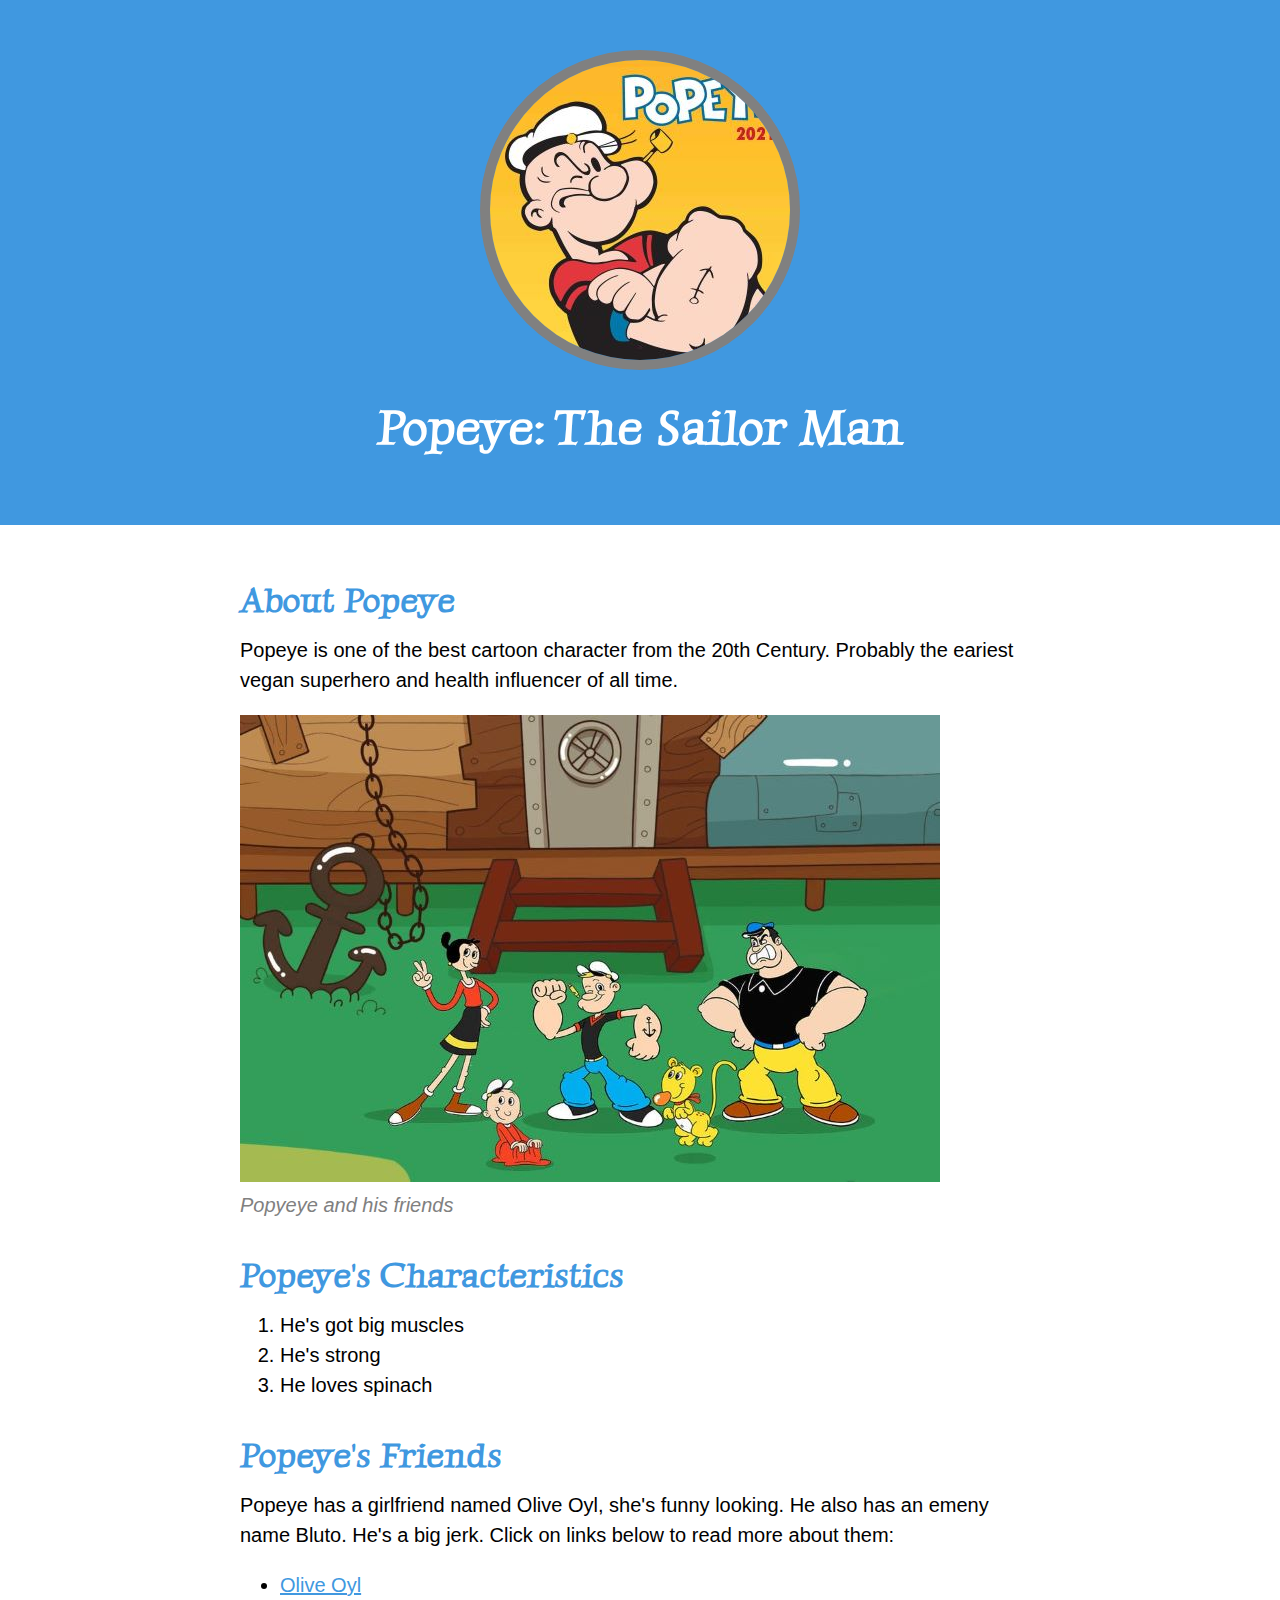
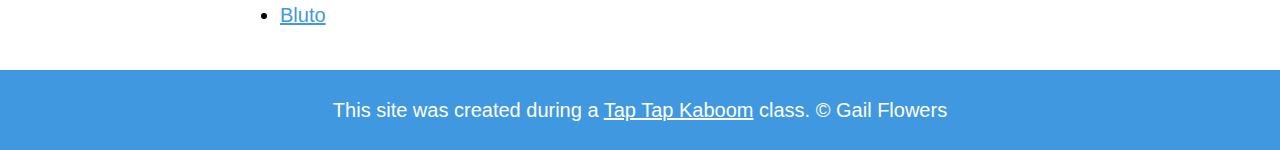
<file: index.html>
<!DOCTYPE html>
<html>
<head>
        <title>Popeye: The Sailor Man</title>
        <link rel="icon" href="img/Popeye-image.jpg">
        <link href="https://fonts.googleapis.com/css2?family=Luxurious+Roman&display=swap" rel="stylesheet">
        <link rel="stylesheet" type="text/css" href="css/hero.css"
</head>
<body>
<!-- header element -->
    <header>
        <img src="img/Popeye-image.jpg">
        <h1>Popeye: The Sailor Man</h1>
</header>

    <!-- main element -->
    <main>
            <h2> About Popeye</h2>
            <p> Popeye is one of the best cartoon character from the 20th Century.  Probably the eariest vegan superhero and health influencer of all time.</p>
            <img src="img/Large_Popeye.jpg" >
            <p class="caption">Popyeye and his friends</p>
            <!-- Characteristics -->
            <h2>Popeye's Characteristics</h2>
            <ol>
                <li>He's got big muscles</li>
                <li>He's strong</li>
                <li>He loves spinach</li>
             </ol>   
             <!-- Friends -->
            <h2>Popeye's Friends</h2>
            <p>Popeye has a girlfriend named Olive Oyl, she's funny looking. He also has an emeny name Bluto. He's a big jerk. Click on links below to read more about them:</p>
            <ul>
                <li><a target="_blank" href="https://en.wikipedia.org/wiki/Olive_Oyl"> Olive Oyl</a> </li>
                <li><a target="_blank" href="https://en.wikipedia.org/wiki/Bluto"> Bluto</a></li>
            </ul>
                        
    </main>
    <!-- Footer element -->
    <footer>
        <p>This site was created during a <a href="https://taptapkaboom.com"> Tap Tap Kaboom</a> class. &copy; Gail Flowers       </p>
    </footer>
</body>
</html>
</file>
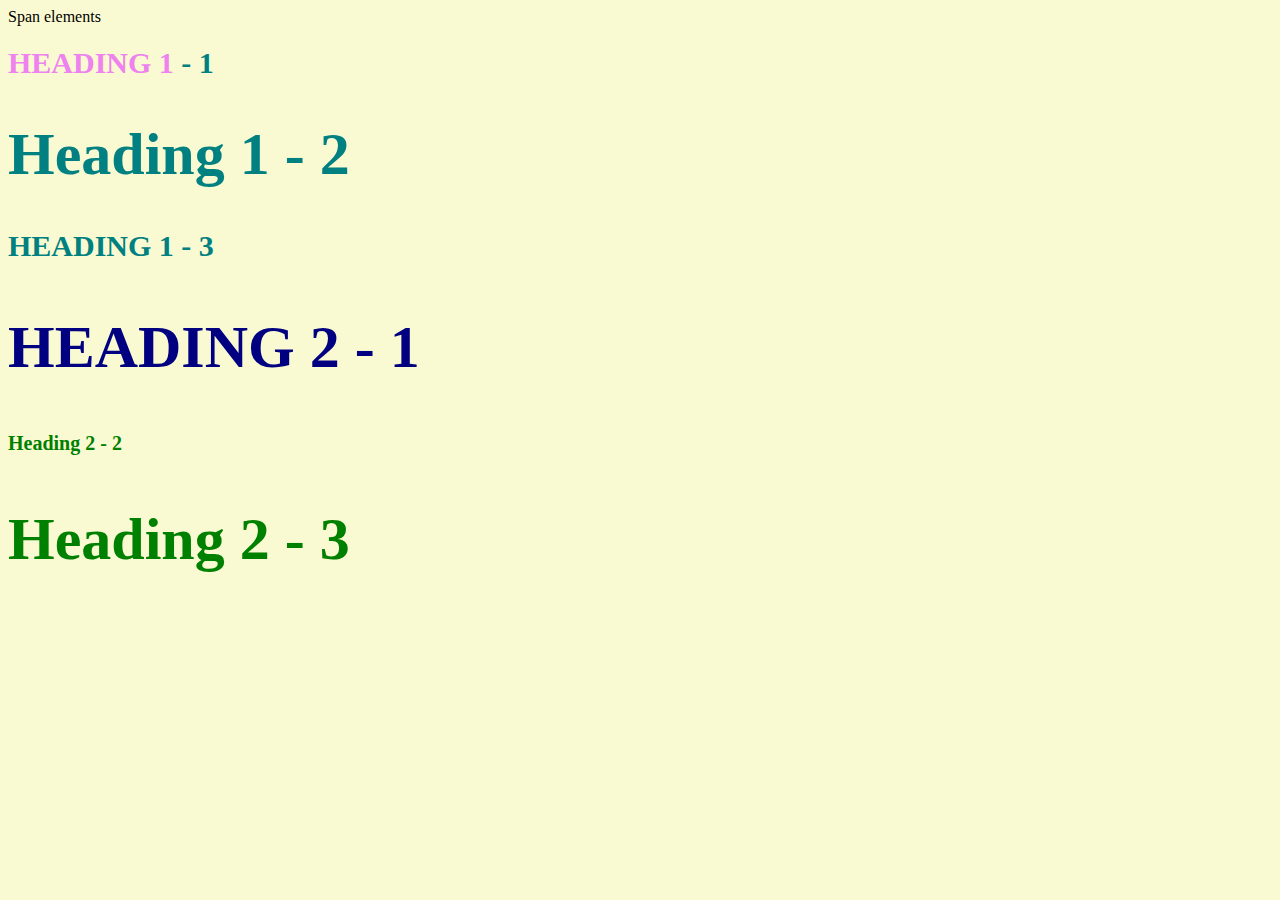
<file: style-test.html>
<!DOCTYPE html>
<html>
<head>
    <title>Style Test</title>
    <link rel="stylesheet" type="text/css" href="css/test.css">
       
   </head>
<body>
    <span>Span elements</span>
    <h1 class="uppercase"> <span>Heading 1</span> - 1</h1>
    <h1 class="big" > Heading 1 - 2</h1> 
    <h1 class="uppercase"> Heading 1 - 3</h1>  
    <h2 class="big uppercase">Heading 2 - 1</h2>
    <h2>Heading 2 - 2</h2>
    <h2 class="big">Heading 2 - 3</h2>
</body>
</html>
</file>
<file: css/hero.css>
body{
    margin: 0;
    font-family: Arial, Helvetica, sans-serif;
    font-size: 20px;
    line-height: 30px;
}
header{
    background-color: #4098e0;
    text-align: center;
    padding-top: 50px;
    padding-bottom: 50px;
}

h1, h2 {font-family: 'Luxurious Roman', cursive;}
header h1{
    color: white;
    font-size: 50px;
    

}

header img{
        border-radius: 300px;
        width: 300px;
        border: 10px solid grey;
}

main{
    max-width: 800px;
    margin: 0 auto;
    padding: 20px;
} 

main img{
    max-width: 100%;
}
h2{
    font-size: 35px;
    color: #4098e0;
    margin: 40px 0 10px;
}
a{
    color: #4098e0
    }
    a:hover {
        color: white;
        background-color: violet;
    }
footer{
    background-color: #4098e0;
    text-align: center;
    color: #ffffff;
    padding: 25px;
}
footer p{
    margin: 0;
}
footer a{
    color:white ;
}
footer a:hover{
        opacity: .5;
        background-color: transparent;
}
p.caption{
    color: grey;
    font-style: italic;
    margin-top: 0;
}
</file>
<file: css/test.css>
body{
    background-color: lightgoldenrodyellow;
}

h1{
    font-size: 30px;
    color: teal; }
h2{
    color:red;
    font-size: 20px;
}
h2{ 
    color: green ;
}

.big{
    font-size: 60px;
}

.uppercase{
    text-transform: uppercase;
}

.big.uppercase{
    color: navy;
}

h1 span{
    color: violet;

}
</file>
